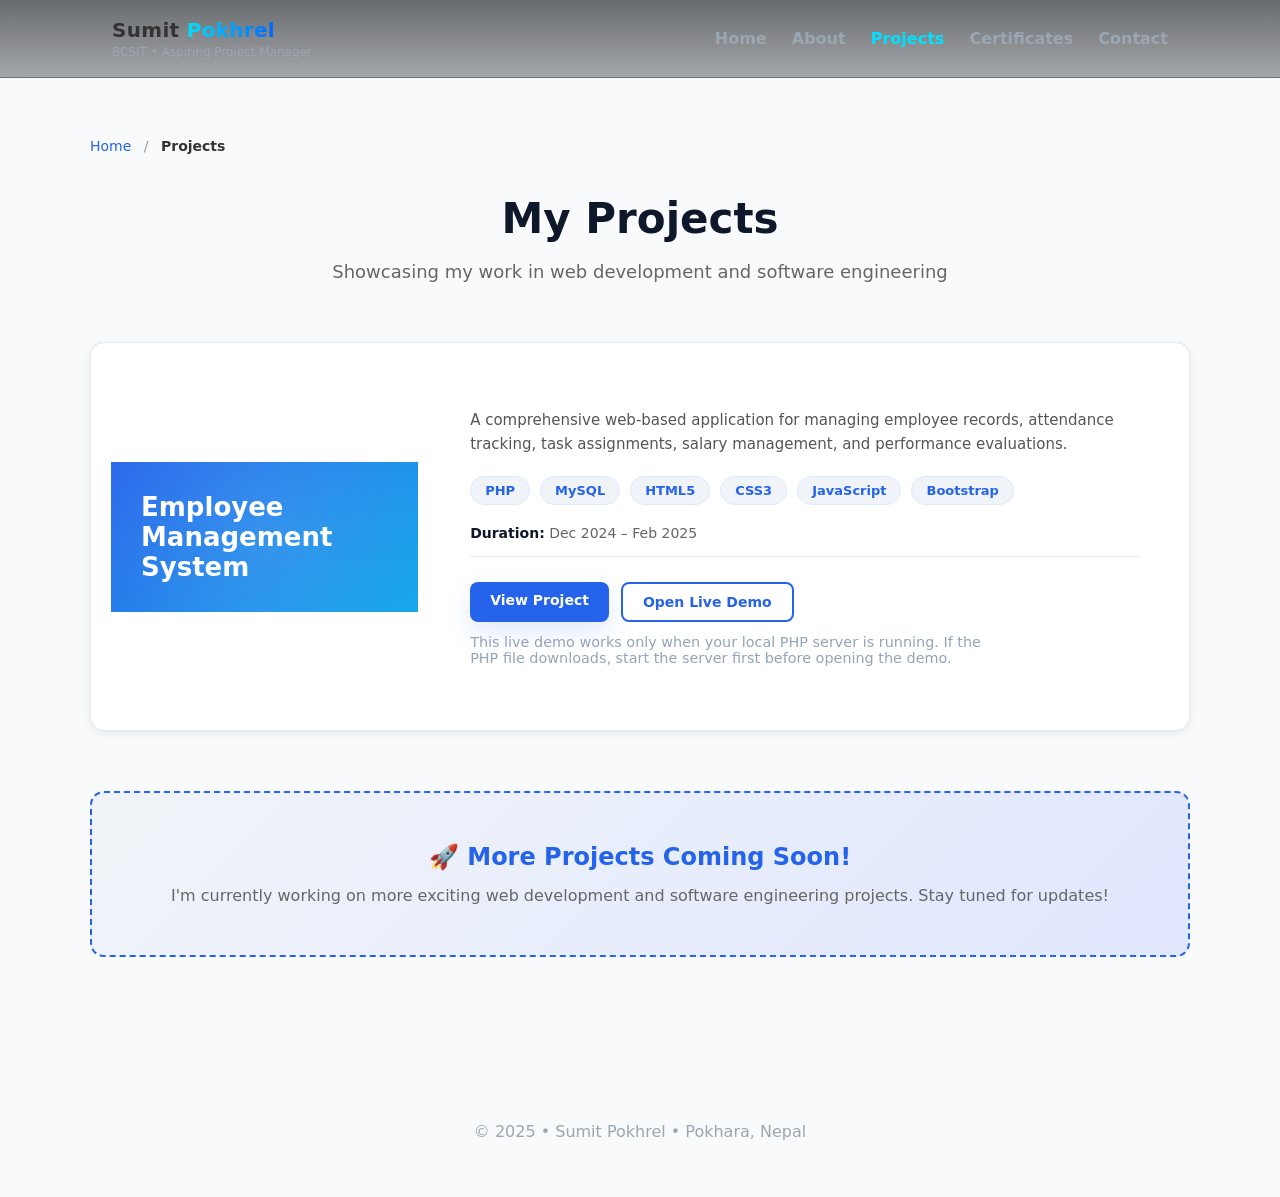
<file: projects/index.html>
<!doctype html>
<html lang="en">
<head>
  <meta charset="utf-8" />
  <meta name="viewport" content="width=device-width,initial-scale=1" />
  <title>Projects — Sumit Pokhrel</title>
  <link rel="stylesheet" href="../assets/css/style.css" />
  <style>
    html {
      scroll-behavior: smooth;
    }
    body { 
      background: #f9fafb; 
      color: #333; 
    }
    main { 
      padding: 60px 20px; 
    }
    .projects-title {
      text-align: center;
      margin-bottom: 60px;
      opacity:0;
      transform: translateY(22px);
      animation: fadeInUp .75s ease forwards;
    }
    .projects-title h1 {
      font-size: 42px;
      color: #0f172a;
      margin-bottom: 15px;
    }
    .projects-title p {
      font-size: 18px;
      color: #666;
    }
    .projects-container {
      max-width: 1100px;
      margin: 0 auto;
    }
    .projects-grid {
      display: grid;
      grid-template-columns: repeat(auto-fit, minmax(380px, 1fr));
      gap: 35px;
      margin-bottom: 60px;
    }
    .project-card {
      background: white;
      border-radius: 14px;
      overflow: hidden;
      box-shadow: 0 2px 8px rgba(0, 0, 0, 0.08);
      transition: all 0.3s ease;
      border: 1px solid #e5e7eb;
      opacity:0;
      transform: translateY(26px);
      animation: fadeInUp .7s ease forwards;
    }
    .project-card:hover {
      transform: translateY(-8px);
      box-shadow: 0 12px 24px rgba(0, 0, 0, 0.12);
      border-color: #2563eb;
    }
    .project-header {
      background: linear-gradient(135deg, #2563eb 0%, #0ea5e9 100%);
      color: white;
      padding: 30px;
      position: relative;
      overflow: hidden;
    }
    .project-header::before {
      content: '';
      position: absolute;
      top: -50%;
      right: -50%;
      width: 200%;
      height: 200%;
      background: radial-gradient(circle, rgba(255,255,255,0.12) 0%, transparent 70%);
      pointer-events: none;
      animation: pulseGlow 4s ease-in-out infinite;
    }
    .project-header h2 {
      margin: 0;
      font-size: 26px;
      font-weight: 600;
      relative: relative;
      z-index: 1;
    }
    .project-body {
      padding: 30px;
    }
    .project-desc {
      color: #555;
      font-size: 15px;
      line-height: 1.6;
      margin-bottom: 20px;
    }
    .tech-stack {
      display: flex;
      flex-wrap: wrap;
      gap: 10px;
      margin-bottom: 20px;
    }
    .tech-badge {
      background: #f0f4f8;
      color: #2563eb;
      padding: 6px 14px;
      border-radius: 20px;
      font-size: 13px;
      font-weight: 600;
      border: 1px solid #dbeafe;
      transition: transform 0.3s ease, box-shadow 0.3s ease;
    }
    .tech-badge:hover {
      transform: translateY(-2px);
      box-shadow: 0 12px 24px rgba(37, 99, 235, 0.14);
    }
    .project-meta {
      font-size: 14px;
      color: #666;
      margin-bottom: 25px;
      padding-bottom: 15px;
      border-bottom: 1px solid #e5e7eb;
    }
    .project-meta strong {
      color: #0f172a;
    }
    .project-actions {
      display: flex;
      gap: 12px;
      flex-wrap: wrap;
    }
    .btn {
      padding: 10px 20px;
      border-radius: 8px;
      text-decoration: none;
      font-weight: 600;
      font-size: 14px;
      transition: all 0.3s ease;
      display: inline-block;
      cursor: pointer;
      border: none;
    }
    .btn-primary {
      background: #2563eb;
      color: white;
      box-shadow: 0 10px 25px rgba(37, 99, 235, 0.14);
    }
    .btn-primary:hover {
      background: #1e40af;
      transform: translateY(-2px);
    }
    .btn-secondary {
      background: white;
      color: #2563eb;
      border: 2px solid #2563eb;
    }
    .btn-secondary:hover {
      background: #eff6ff;
      transform: translateY(-2px);
    }
    .coming-soon {
      background: linear-gradient(135deg, #f0f4f8 0%, #e0e7ff 100%);
      padding: 50px 40px;
      border-radius: 14px;
      text-align: center;
      border: 2px dashed #2563eb;
      opacity:0;
      transform: translateY(24px);
      animation: fadeInUp .7s ease .18s forwards;
    }
    .coming-soon h3 {
      color: #2563eb;
      font-size: 24px;
      margin: 0 0 15px 0;
    }
    .coming-soon p {
      color: #666;
      margin: 0;
      font-size: 16px;
    }
    .breadcrumb {
      margin-bottom: 40px;
      font-size: 14px;
      opacity:0;
      transform: translateY(20px);
      animation: fadeInUp .7s ease .12s forwards;
    }
    .breadcrumb a {
      color: #2563eb;
      text-decoration: none;
    }
    .breadcrumb a:hover {
      text-decoration: underline;
    }
    .breadcrumb span {
      color: #999;
      margin: 0 8px;
    }
    @keyframes fadeInUp {
      from {
        opacity: 0;
        transform: translateY(24px);
      }
      to {
        opacity: 1;
        transform: translateY(0);
      }
    }
    @keyframes pulseGlow {
      0%, 100% {
        transform: scale(1);
        opacity: 0.9;
      }
      50% {
        transform: scale(1.05);
        opacity: 1;
      }
    }
  </style>
</head>
<body>

  <header class="navbar">
    <div class="container nav-inner">
      <div class="brand">
        <div class="logo">Sumit <span>Pokhrel</span></div>
        <div class="tag">BCSIT • Aspiring Project Manager</div>
      </div>
      <nav class="nav">
        <a href="../index.html#home" class="nav-link">Home</a>
        <a href="../about.html" class="nav-link">About</a>
        <a href="index.html" class="nav-link active">Projects</a>
        <a href="../certificates.html" class="nav-link">Certificates</a>
        <a href="../contact.html" class="nav-link">Contact</a>
      </nav>
    </div>
  </header>

  <main>
    <div class="projects-container">
      <div class="breadcrumb">
        <a href="../index.html">Home</a>
        <span>/</span>
        <strong>Projects</strong>
      </div>

      <div class="projects-title">
        <h1>My Projects</h1>
        <p>Showcasing my work in web development and software engineering</p>
      </div>

      <div class="projects-grid">
        <!-- Employee Management System -->
        <div class="project-card">
          <div class="project-header">
            <h2>Employee Management System</h2>
          </div>
          <div class="project-body">
            <p class="project-desc">
              A comprehensive web-based application for managing employee records, 
              attendance tracking, task assignments, salary management, and performance evaluations.
            </p>
            <div class="tech-stack">
              <span class="tech-badge">PHP</span>
              <span class="tech-badge">MySQL</span>
              <span class="tech-badge">HTML5</span>
              <span class="tech-badge">CSS3</span>
              <span class="tech-badge">JavaScript</span>
              <span class="tech-badge">Bootstrap</span>
            </div>
            <div class="project-meta">
              <strong>Duration:</strong> Dec 2024 – Feb 2025
            </div>
            <div class="project-actions">
              <a href="employee-management-system.html" class="btn btn-primary">View Project</a>
              <a href="employee-management-system-app/index.php" target="_blank" rel="noopener noreferrer" class="btn btn-secondary">Open Live Demo</a>
            </div>
            <p style="margin-top:12px; color:#94a3b8; font-size:0.9rem; max-width:520px;">This live demo works only when your local PHP server is running. If the PHP file downloads, start the server first before opening the demo.</p>
          </div>
        </div>
      </div>

      <div class="coming-soon">
        <h3>🚀 More Projects Coming Soon!</h3>
        <p>I'm currently working on more exciting web development and software engineering projects. Stay tuned for updates!</p>
      </div>
    </div>
  </main>

  <footer class="footer">
    <div class="container">© 2025 • Sumit Pokhrel • Pokhara, Nepal</div>
  </footer>

</body>
</html>
</file>
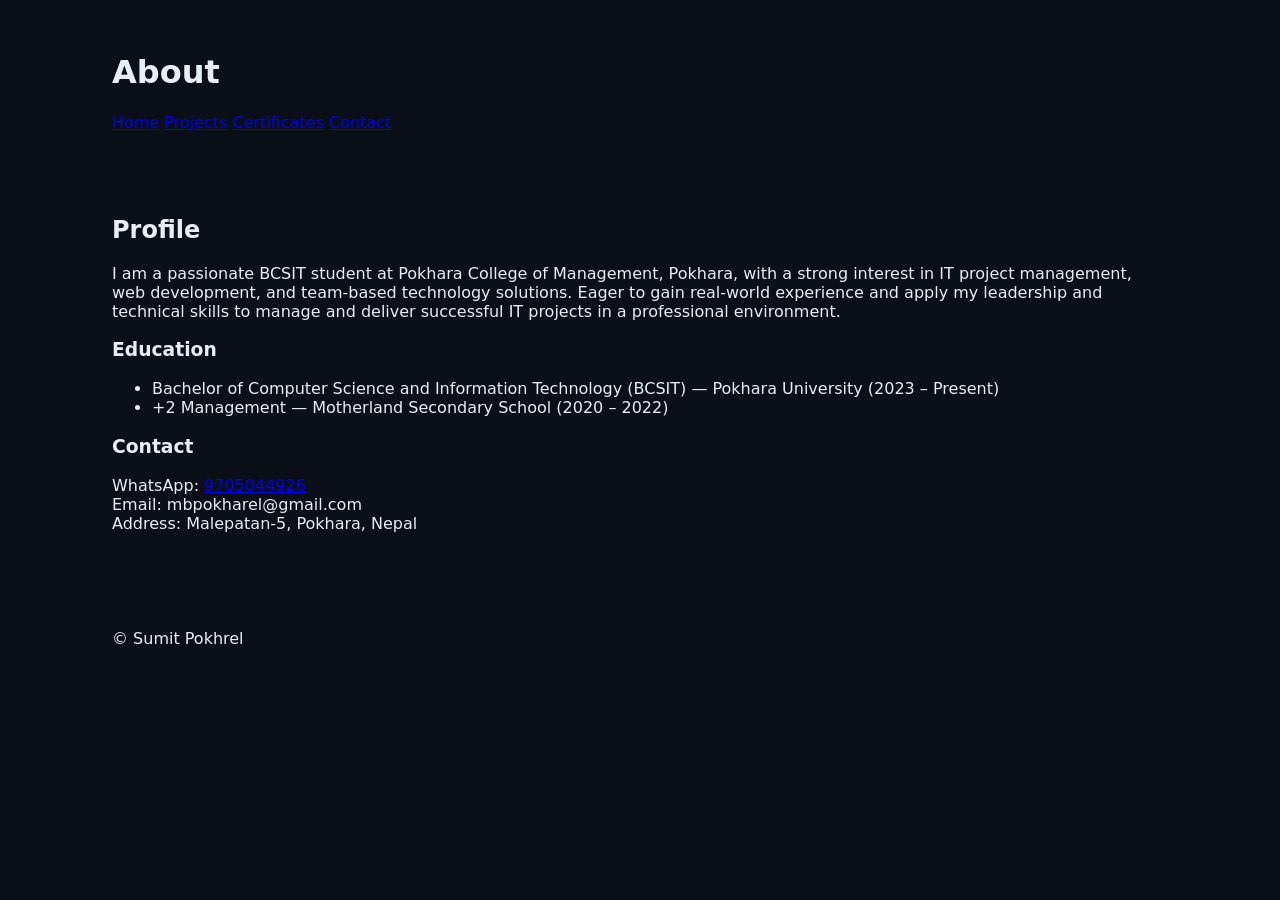
<file: about.html>
<!doctype html>
<html lang="en">
<head>
  <meta charset="utf-8" />
  <meta name="viewport" content="width=device-width,initial-scale=1" />
  <title>About — Sumit Pokhrel</title>
  <link rel="stylesheet" href="../assets/css/style.css" />
  <!-- Vercel Web Analytics -->
  <script defer src="https://cdn.vercel-insights.com/v1/script.js"></script>
</head>
<body>
  <header class="site-header">
    <div class="container">
      <h1>About</h1>
      <nav>
        <a href="../index.html">Home</a>
        <a href="../projects/employee-management-system.html">Projects</a>
        <a href="../certificates.html">Certificates</a>
        <a href="../contact.html">Contact</a>
      </nav>
    </div>
  </header>

  <main class="container">
    <section>
      <h2>Profile</h2>
      <p>I am a passionate BCSIT student at Pokhara College of Management, Pokhara, with a strong interest in IT project management, web development, and team-based technology solutions. Eager to gain real-world experience and apply my leadership and technical skills to manage and deliver successful IT projects in a professional environment.</p>

      <h3>Education</h3>
      <ul>
        <li>Bachelor of Computer Science and Information Technology (BCSIT) — Pokhara University (2023 – Present)</li>
        <li>+2 Management — Motherland Secondary School (2020 – 2022)</li>
      </ul>

      <h3>Contact</h3>
      <p>WhatsApp: <a href="https://wa.me/9779705044926?text=Hello%20Sumit%2C%20I%20want%20to%20contact%20you%20about%20your%20portfolio" target="_blank">9705044926</a><br>Email: mbpokharel@gmail.com<br>Address: Malepatan-5, Pokhara, Nepal</p>
    </section>
  </main>

  <footer class="site-footer">
    <div class="container">
      <p>&copy; Sumit Pokhrel</p>
    </div>
  </footer>
</body>
</html>
</file>
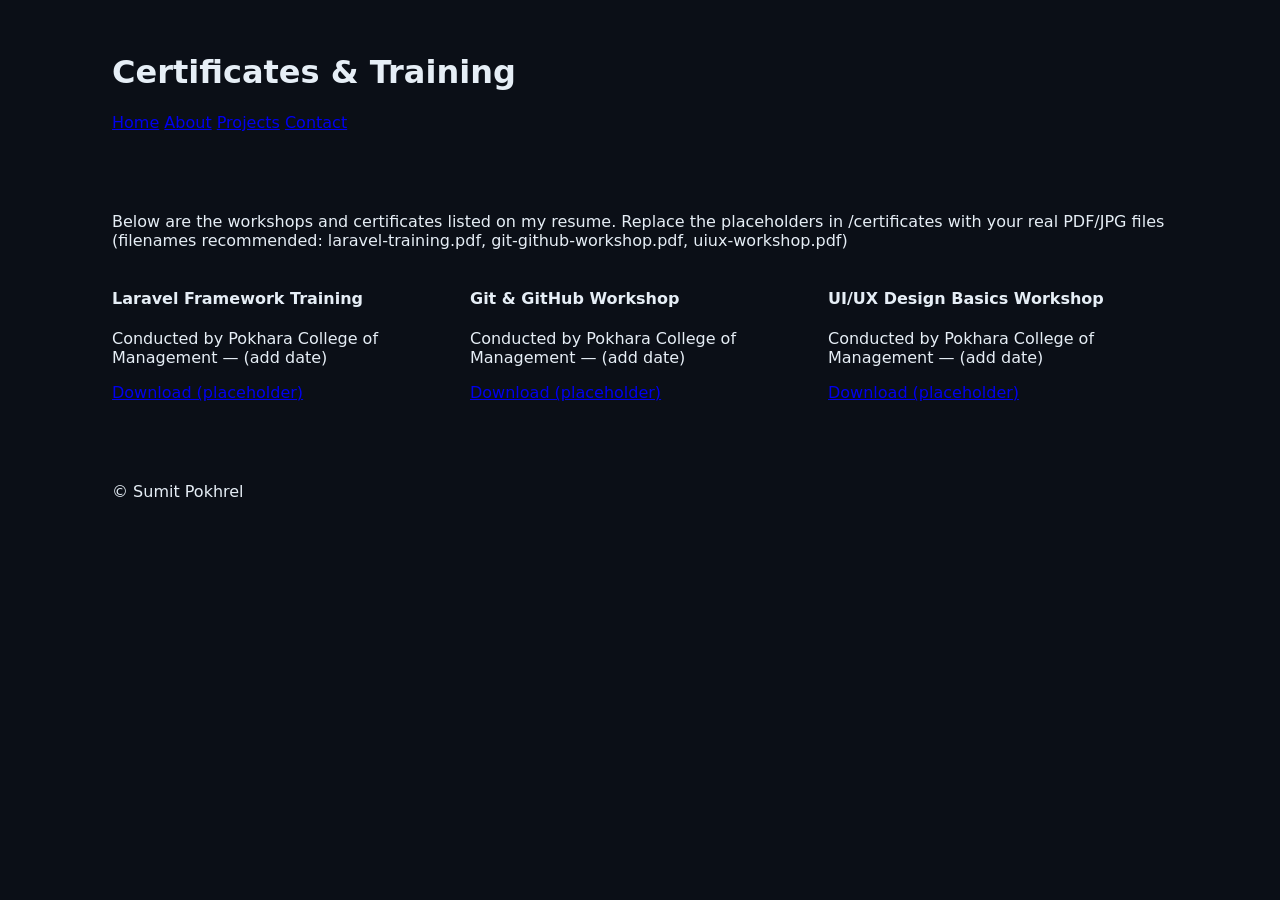
<file: certificates.html>
<!doctype html>
<html lang="en">
<head>
  <meta charset="utf-8" />
  <meta name="viewport" content="width=device-width,initial-scale=1" />
  <title>Certificates — Sumit Pokhrel</title>
  <link rel="stylesheet" href="assets/css/style.css" />
  <!-- Vercel Web Analytics -->
  <script defer src="https://cdn.vercel-insights.com/v1/script.js"></script>
</head>
<body>
  <header class="site-header">
    <div class="container">
      <h1>Certificates & Training</h1>
      <nav>
        <a href="index.html">Home</a>
        <a href="about.html">About</a>
        <a href="projects/employee-management-system.html">Projects</a>
        <a href="contact.html">Contact</a>
      </nav>
    </div>
  </header>

  <main class="container">
    <section>
      <p>Below are the workshops and certificates listed on my resume. Replace the placeholders in /certificates with your real PDF/JPG files (filenames recommended: laravel-training.pdf, git-github-workshop.pdf, uiux-workshop.pdf)</p>
      <div class="cert-grid">
        <div class="cert">
          <h4>Laravel Framework Training</h4>
          <p>Conducted by Pokhara College of Management — (add date)</p>
          <a href="certificates/laravel-training.pdf" download>Download (placeholder)</a>
        </div>
        <div class="cert">
          <h4>Git & GitHub Workshop</h4>
          <p>Conducted by Pokhara College of Management — (add date)</p>
          <a href="certificates/git-github-workshop.pdf" download>Download (placeholder)</a>
        </div>
        <div class="cert">
          <h4>UI/UX Design Basics Workshop</h4>
          <p>Conducted by Pokhara College of Management — (add date)</p>
          <a href="certificates/uiux-workshop.pdf" download>Download (placeholder)</a>
        </div>
      </div>
    </section>
  </main>

  <footer class="site-footer">
    <div class="container">
      <p>&copy; Sumit Pokhrel</p>
    </div>
  </footer>
</body>
</html>
</file>
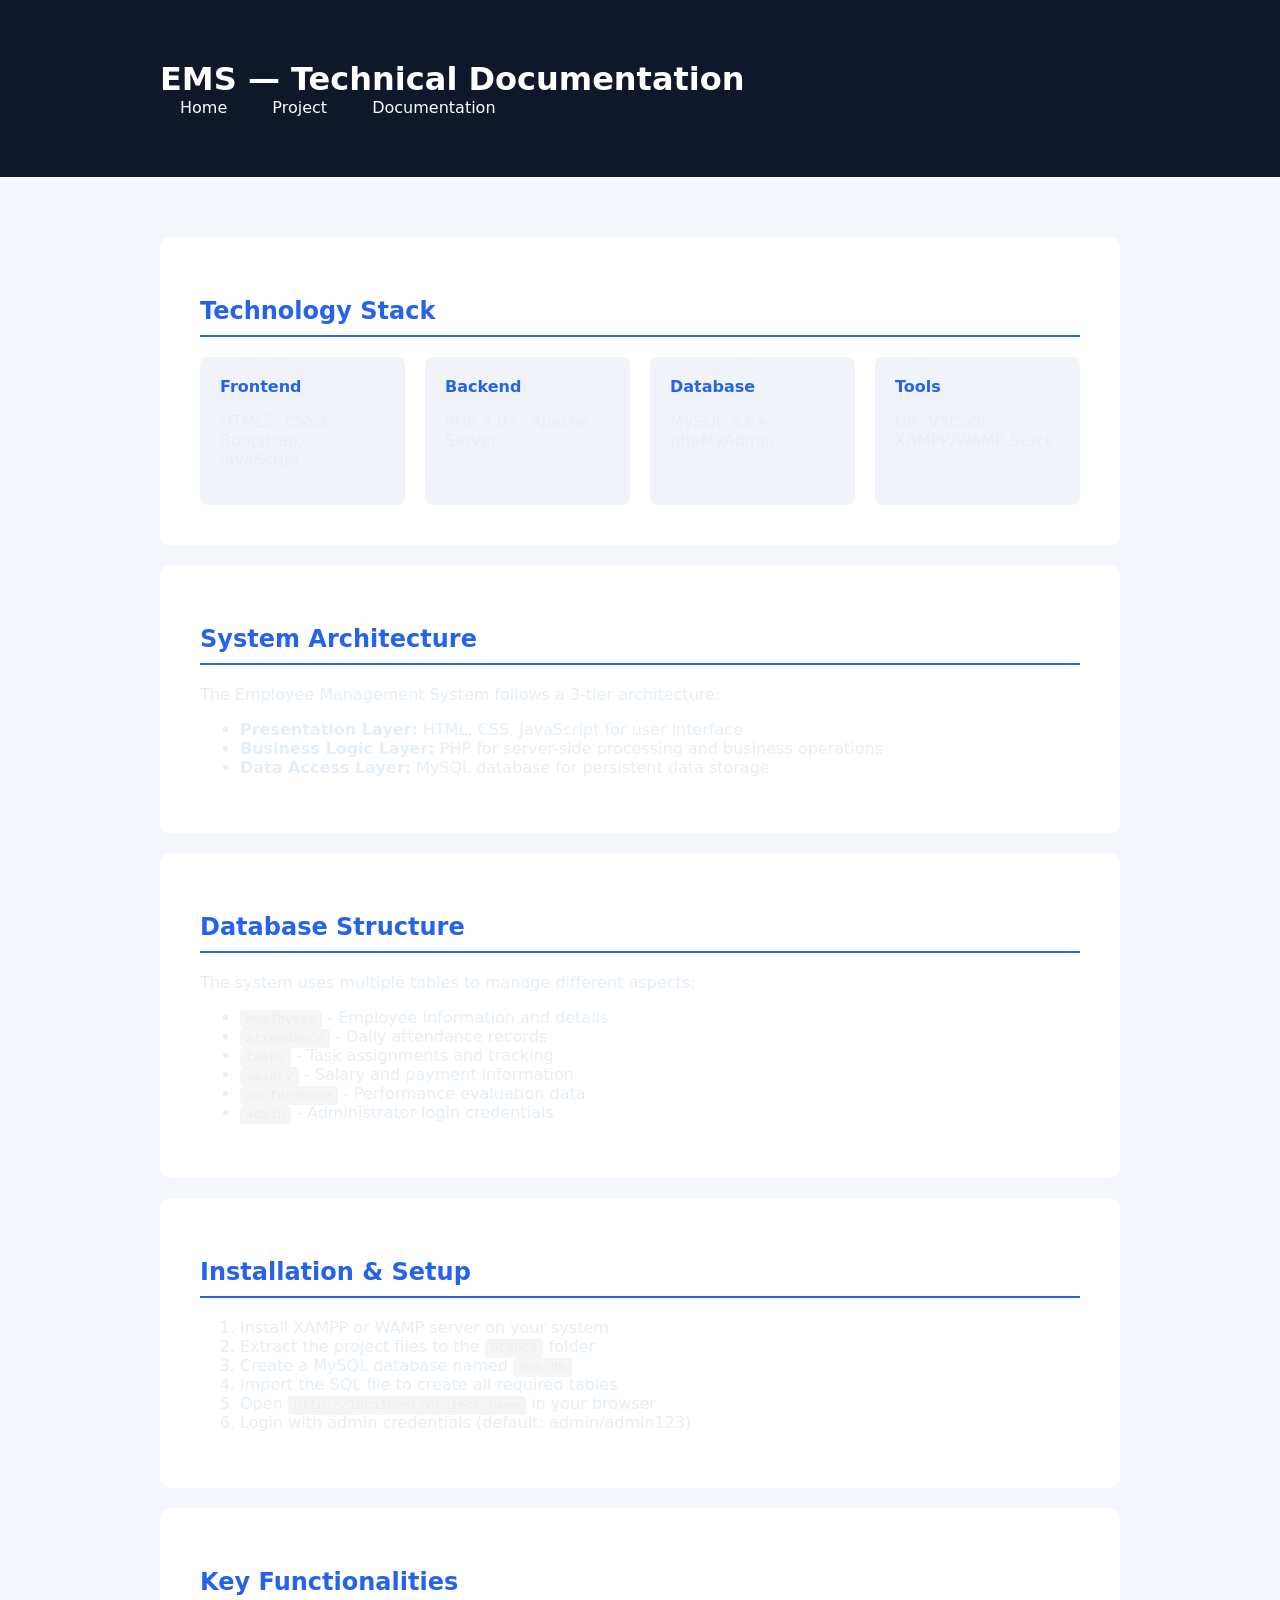
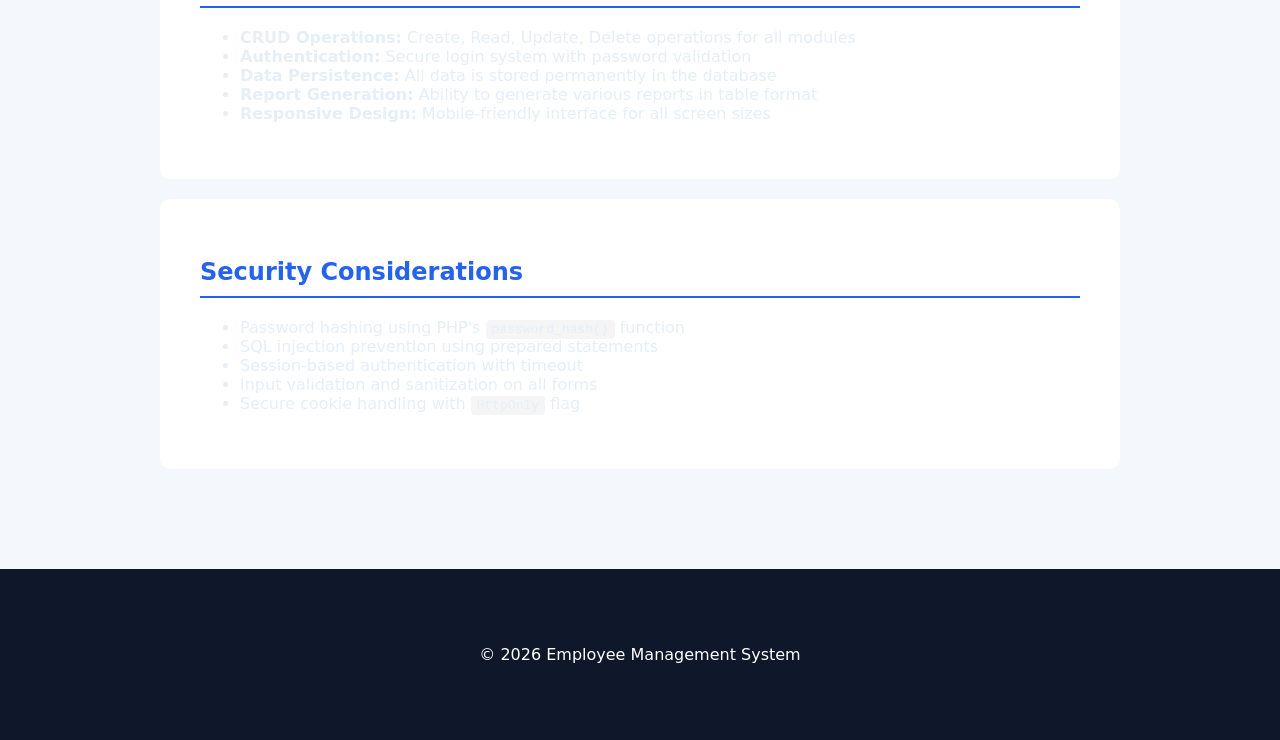
<file: projects/ems-documentation.html>
<!doctype html>
<html lang="en">
<head>
  <meta charset="utf-8" />
  <meta name="viewport" content="width=device-width,initial-scale=1" />
  <title>EMS — Technical Documentation</title>
  <link rel="stylesheet" href="../assets/css/style.css" />
  <style>
    body { background: #f4f7fb; }
    .container { max-width: 1000px; margin: auto; padding: 40px 20px; }
    header { background: #0f172a; color: white; padding: 20px 0; }
    header h1 { margin: 0; }
    nav a { color: white; text-decoration: none; margin: 0 20px; }
    .doc-section { background: white; padding: 40px; margin: 20px 0; border-radius: 10px; }
    .doc-section h2 { color: #2563eb; margin-bottom: 20px; border-bottom: 2px solid #2563eb; padding-bottom: 10px; }
    .tech-stack { display: grid; grid-template-columns: repeat(auto-fit, minmax(200px, 1fr)); gap: 20px; }
    .tech-item { background: #f0f4f8; padding: 20px; border-radius: 8px; }
    .tech-item strong { color: #2563eb; }
    code { background: #f5f5f5; padding: 2px 6px; border-radius: 4px; font-family: monospace; }
    footer { background: #0f172a; color: white; text-align: center; padding: 20px 0; margin-top: 40px; }
  </style>
</head>
<body>

  <header>
    <div class="container">
      <h1>EMS — Technical Documentation</h1>
      <nav>
        <a href="../index.html">Home</a>
        <a href="employee-management-system.html">Project</a>
        <a href="ems-documentation.html">Documentation</a>
      </nav>
    </div>
  </header>

  <main class="container">

    <section class="doc-section">
      <h2>Technology Stack</h2>
      <div class="tech-stack">
        <div class="tech-item">
          <strong>Frontend</strong>
          <p>HTML5, CSS3, Bootstrap, JavaScript</p>
        </div>
        <div class="tech-item">
          <strong>Backend</strong>
          <p>PHP 7.0+, Apache Server</p>
        </div>
        <div class="tech-item">
          <strong>Database</strong>
          <p>MySQL 5.6+, phpMyAdmin</p>
        </div>
        <div class="tech-item">
          <strong>Tools</strong>
          <p>Git, VSCode, XAMPP/WAMP Stack</p>
        </div>
      </div>
    </section>

    <section class="doc-section">
      <h2>System Architecture</h2>
      <p>The Employee Management System follows a 3-tier architecture:</p>
      <ul>
        <li><strong>Presentation Layer:</strong> HTML, CSS, JavaScript for user interface</li>
        <li><strong>Business Logic Layer:</strong> PHP for server-side processing and business operations</li>
        <li><strong>Data Access Layer:</strong> MySQL database for persistent data storage</li>
      </ul>
    </section>

    <section class="doc-section">
      <h2>Database Structure</h2>
      <p>The system uses multiple tables to manage different aspects:</p>
      <ul>
        <li><code>employees</code> - Employee information and details</li>
        <li><code>attendance</code> - Daily attendance records</li>
        <li><code>tasks</code> - Task assignments and tracking</li>
        <li><code>salary</code> - Salary and payment information</li>
        <li><code>performance</code> - Performance evaluation data</li>
        <li><code>admin</code> - Administrator login credentials</li>
      </ul>
    </section>

    <section class="doc-section">
      <h2>Installation & Setup</h2>
      <ol>
        <li>Install XAMPP or WAMP server on your system</li>
        <li>Extract the project files to the <code>htdocs</code> folder</li>
        <li>Create a MySQL database named <code>ems_db</code></li>
        <li>Import the SQL file to create all required tables</li>
        <li>Open <code>http://localhost/project-name</code> in your browser</li>
        <li>Login with admin credentials (default: admin/admin123)</li>
      </ol>
    </section>

    <section class="doc-section">
      <h2>Key Functionalities</h2>
      <ul>
        <li><strong>CRUD Operations:</strong> Create, Read, Update, Delete operations for all modules</li>
        <li><strong>Authentication:</strong> Secure login system with password validation</li>
        <li><strong>Data Persistence:</strong> All data is stored permanently in the database</li>
        <li><strong>Report Generation:</strong> Ability to generate various reports in table format</li>
        <li><strong>Responsive Design:</strong> Mobile-friendly interface for all screen sizes</li>
      </ul>
    </section>

    <section class="doc-section">
      <h2>Security Considerations</h2>
      <ul>
        <li>Password hashing using PHP's <code>password_hash()</code> function</li>
        <li>SQL injection prevention using prepared statements</li>
        <li>Session-based authentication with timeout</li>
        <li>Input validation and sanitization on all forms</li>
        <li>Secure cookie handling with <code>HttpOnly</code> flag</li>
      </ul>
    </section>

  </main>

  <footer>
    <div class="container">
      <p>&copy; 2026 Employee Management System</p>
    </div>
  </footer>

</body>
</html>
</file>
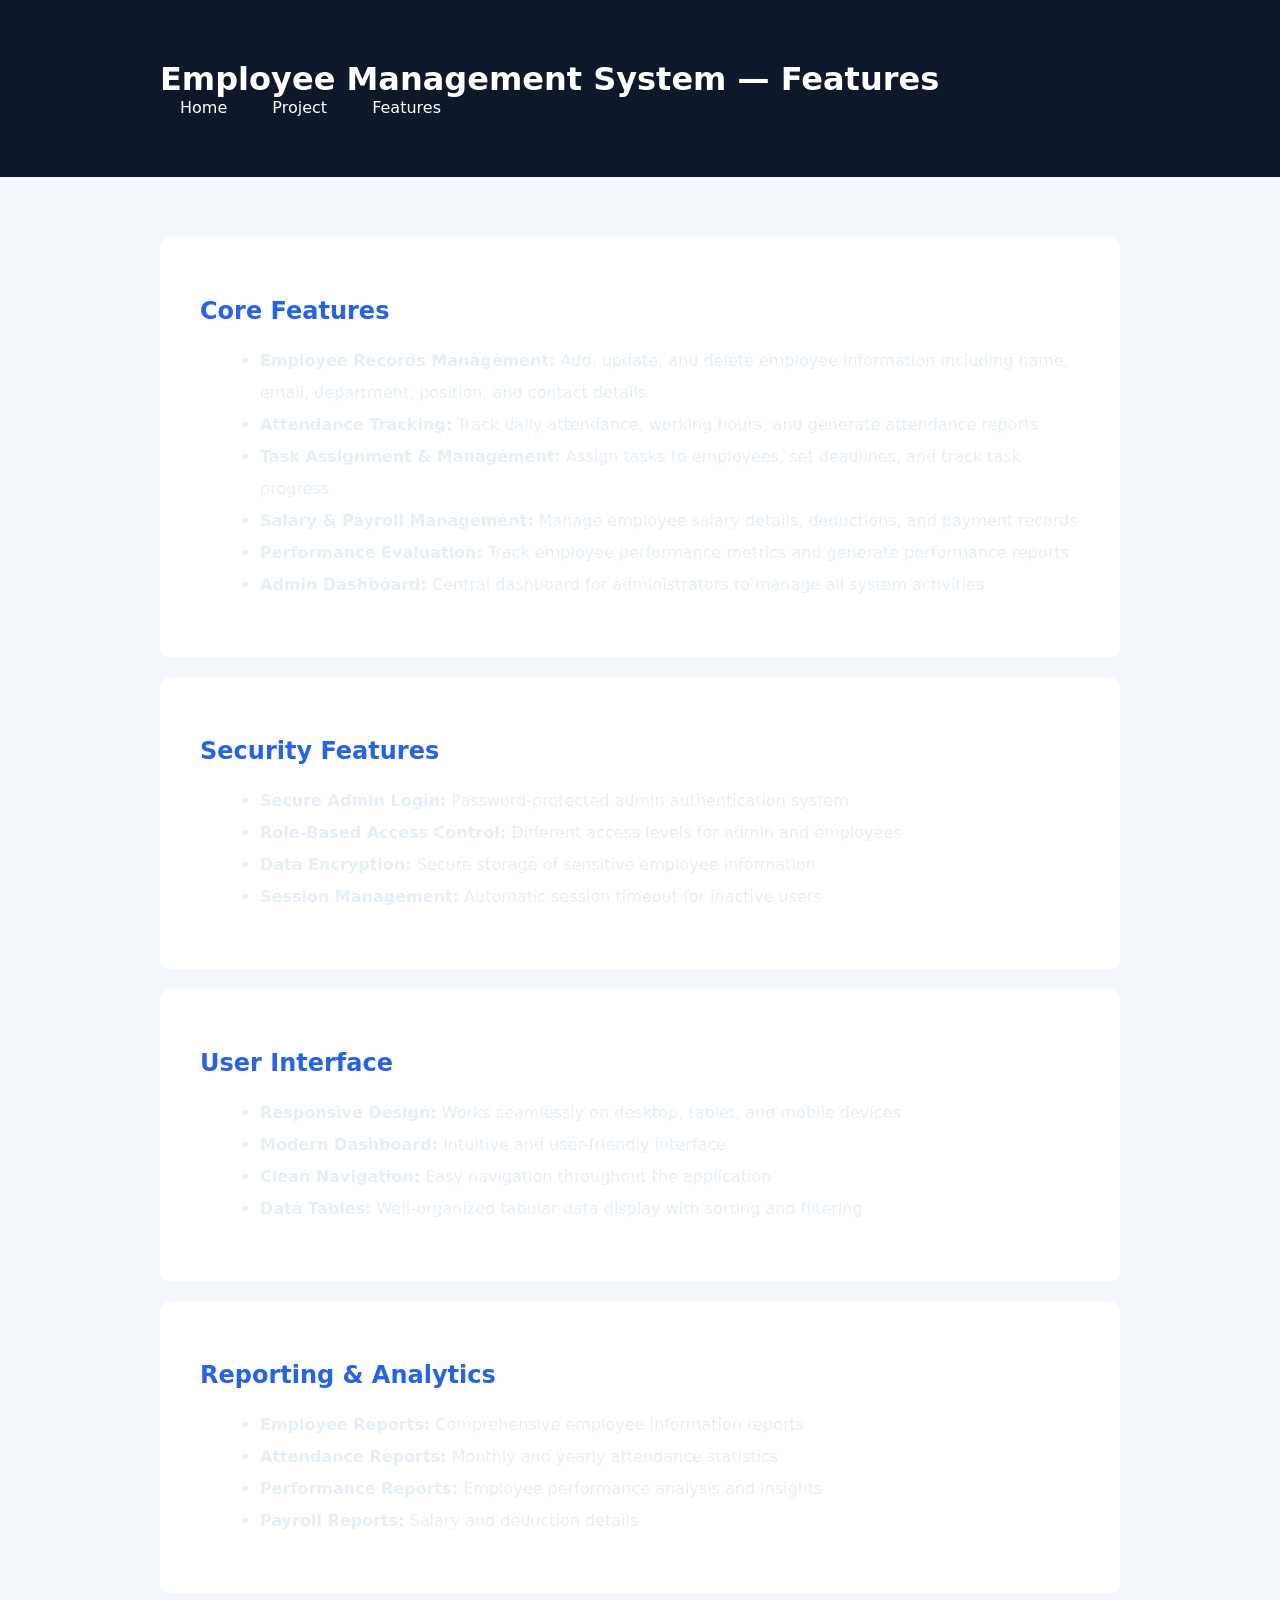
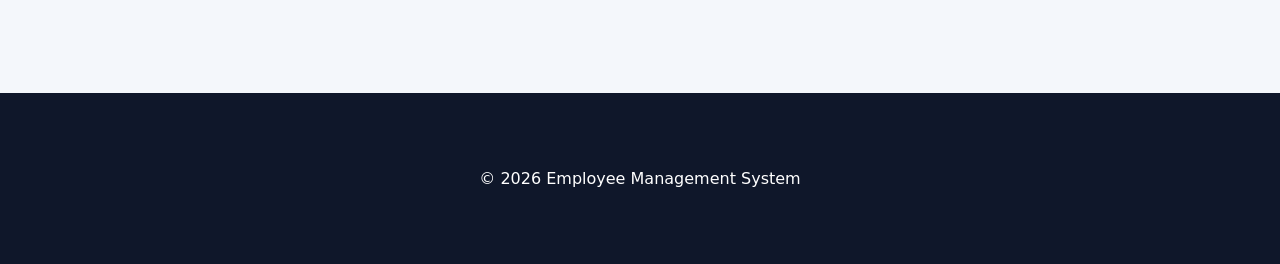
<file: projects/ems-features.html>
<!doctype html>
<html lang="en">
<head>
  <meta charset="utf-8" />
  <meta name="viewport" content="width=device-width,initial-scale=1" />
  <title>EMS — Features</title>
  <link rel="stylesheet" href="../assets/css/style.css" />
  <style>
    body { background: #f4f7fb; }
    .container { max-width: 1000px; margin: auto; padding: 40px 20px; }
    header { background: #0f172a; color: white; padding: 20px 0; }
    header h1 { margin: 0; }
    nav a { color: white; text-decoration: none; margin: 0 20px; }
    .feature-section { background: white; padding: 40px; margin: 20px 0; border-radius: 10px; }
    .feature-section h2 { color: #2563eb; margin-bottom: 20px; }
    .feature-section ul { margin-left: 20px; line-height: 2; }
    footer { background: #0f172a; color: white; text-align: center; padding: 20px 0; margin-top: 40px; }
  </style>
</head>
<body>

  <header>
    <div class="container">
      <h1>Employee Management System — Features</h1>
      <nav>
        <a href="../index.html">Home</a>
        <a href="employee-management-system.html">Project</a>
        <a href="ems-features.html">Features</a>
      </nav>
    </div>
  </header>

  <main class="container">

    <section class="feature-section">
      <h2>Core Features</h2>
      <ul>
        <li><strong>Employee Records Management:</strong> Add, update, and delete employee information including name, email, department, position, and contact details</li>
        <li><strong>Attendance Tracking:</strong> Track daily attendance, working hours, and generate attendance reports</li>
        <li><strong>Task Assignment & Management:</strong> Assign tasks to employees, set deadlines, and track task progress</li>
        <li><strong>Salary & Payroll Management:</strong> Manage employee salary details, deductions, and payment records</li>
        <li><strong>Performance Evaluation:</strong> Track employee performance metrics and generate performance reports</li>
        <li><strong>Admin Dashboard:</strong> Central dashboard for administrators to manage all system activities</li>
      </ul>
    </section>

    <section class="feature-section">
      <h2>Security Features</h2>
      <ul>
        <li><strong>Secure Admin Login:</strong> Password-protected admin authentication system</li>
        <li><strong>Role-Based Access Control:</strong> Different access levels for admin and employees</li>
        <li><strong>Data Encryption:</strong> Secure storage of sensitive employee information</li>
        <li><strong>Session Management:</strong> Automatic session timeout for inactive users</li>
      </ul>
    </section>

    <section class="feature-section">
      <h2>User Interface</h2>
      <ul>
        <li><strong>Responsive Design:</strong> Works seamlessly on desktop, tablet, and mobile devices</li>
        <li><strong>Modern Dashboard:</strong> Intuitive and user-friendly interface</li>
        <li><strong>Clean Navigation:</strong> Easy navigation throughout the application</li>
        <li><strong>Data Tables:</strong> Well-organized tabular data display with sorting and filtering</li>
      </ul>
    </section>

    <section class="feature-section">
      <h2>Reporting & Analytics</h2>
      <ul>
        <li><strong>Employee Reports:</strong> Comprehensive employee information reports</li>
        <li><strong>Attendance Reports:</strong> Monthly and yearly attendance statistics</li>
        <li><strong>Performance Reports:</strong> Employee performance analysis and insights</li>
        <li><strong>Payroll Reports:</strong> Salary and deduction details</li>
      </ul>
    </section>

  </main>

  <footer>
    <div class="container">
      <p>&copy; 2026 Employee Management System</p>
    </div>
  </footer>

</body>
</html>
</file>
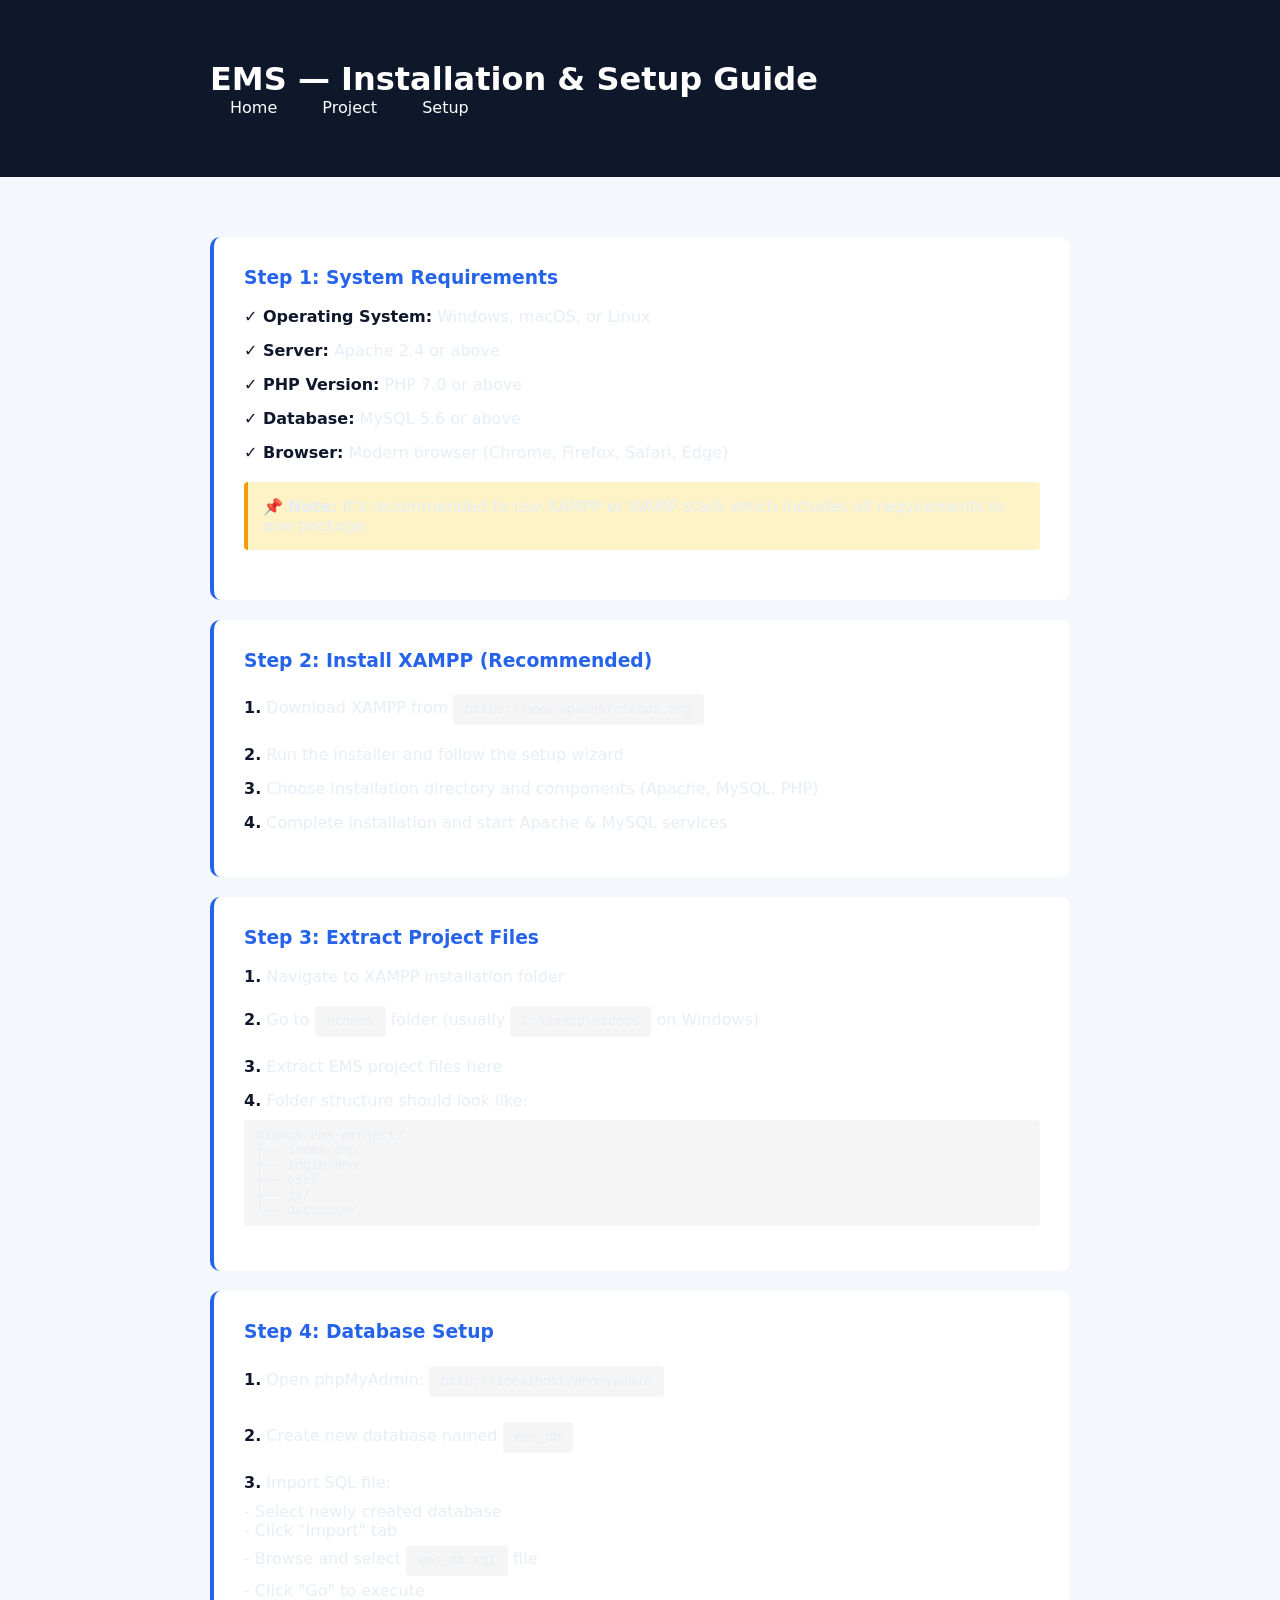
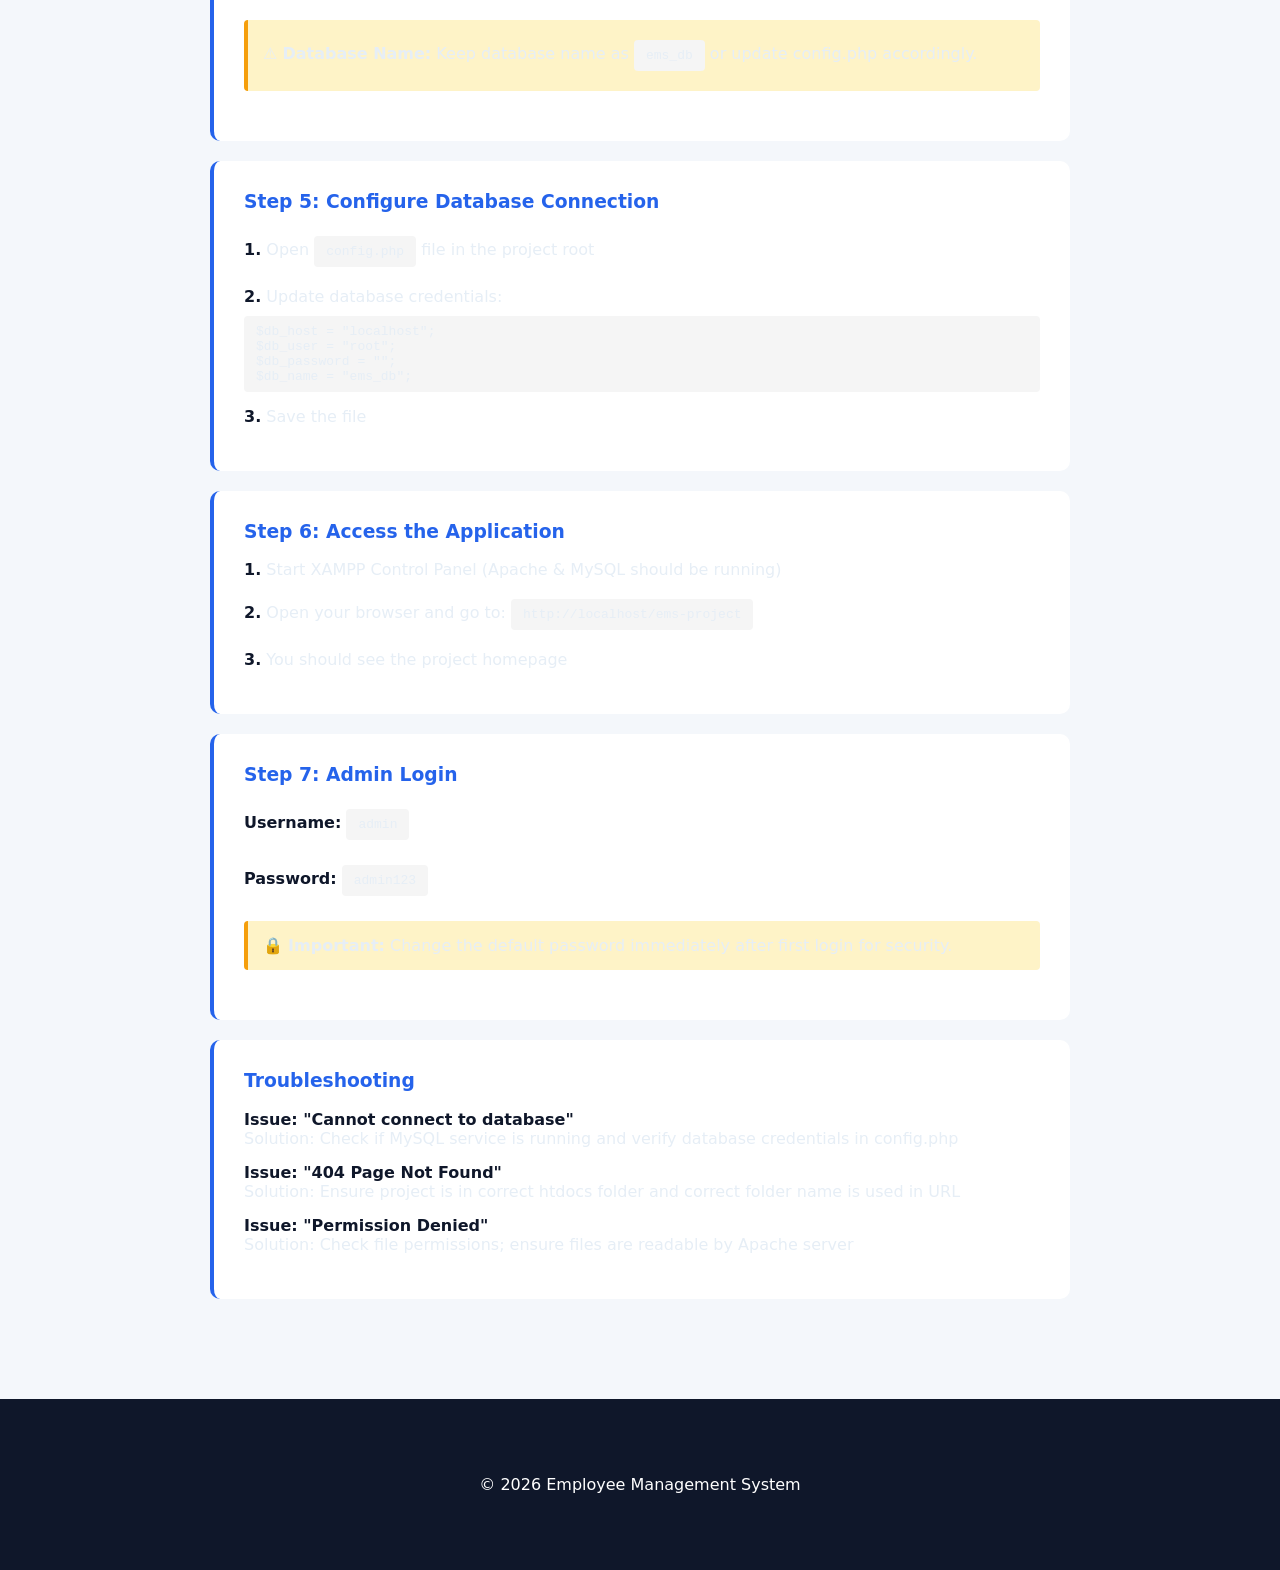
<file: projects/ems-setup.html>
<!doctype html>
<html lang="en">
<head>
  <meta charset="utf-8" />
  <meta name="viewport" content="width=device-width,initial-scale=1" />
  <title>EMS — Setup Guide</title>
  <link rel="stylesheet" href="../assets/css/style.css" />
  <style>
    body { background: #f4f7fb; }
    .container { max-width: 900px; margin: auto; padding: 40px 20px; }
    header { background: #0f172a; color: white; padding: 20px 0; }
    header h1 { margin: 0; }
    nav a { color: white; text-decoration: none; margin: 0 20px; }
    .setup-card { background: white; padding: 30px; margin: 20px 0; border-radius: 10px; border-left: 4px solid #2563eb; }
    .setup-card h3 { color: #2563eb; margin-top: 0; }
    .step { margin: 15px 0; }
    .step strong { color: #0f172a; }
    code { background: #f5f5f5; padding: 8px 12px; border-radius: 4px; font-family: monospace; display: inline-block; margin: 5px 0; }
    .warning { background: #fef3c7; border-left: 4px solid #f59e0b; padding: 15px; margin: 20px 0; border-radius: 4px; }
    footer { background: #0f172a; color: white; text-align: center; padding: 20px 0; margin-top: 40px; }
  </style>
</head>
<body>

  <header>
    <div class="container">
      <h1>EMS — Installation & Setup Guide</h1>
      <nav>
        <a href="../index.html">Home</a>
        <a href="employee-management-system.html">Project</a>
        <a href="ems-setup.html">Setup</a>
      </nav>
    </div>
  </header>

  <main class="container">

    <section class="setup-card">
      <h3>Step 1: System Requirements</h3>
      <div class="step">
        <strong>✓ Operating System:</strong> Windows, macOS, or Linux
      </div>
      <div class="step">
        <strong>✓ Server:</strong> Apache 2.4 or above
      </div>
      <div class="step">
        <strong>✓ PHP Version:</strong> PHP 7.0 or above
      </div>
      <div class="step">
        <strong>✓ Database:</strong> MySQL 5.6 or above
      </div>
      <div class="step">
        <strong>✓ Browser:</strong> Modern browser (Chrome, Firefox, Safari, Edge)
      </div>
      <div class="warning">
        📌 <strong>Note:</strong> It's recommended to use XAMPP or WAMP stack which includes all requirements in one package.
      </div>
    </section>

    <section class="setup-card">
      <h3>Step 2: Install XAMPP (Recommended)</h3>
      <div class="step">
        <strong>1.</strong> Download XAMPP from <code>https://www.apachefriends.org</code>
      </div>
      <div class="step">
        <strong>2.</strong> Run the installer and follow the setup wizard
      </div>
      <div class="step">
        <strong>3.</strong> Choose installation directory and components (Apache, MySQL, PHP)
      </div>
      <div class="step">
        <strong>4.</strong> Complete installation and start Apache & MySQL services
      </div>
    </section>

    <section class="setup-card">
      <h3>Step 3: Extract Project Files</h3>
      <div class="step">
        <strong>1.</strong> Navigate to XAMPP installation folder
      </div>
      <div class="step">
        <strong>2.</strong> Go to <code>htdocs</code> folder (usually <code>C:\xampp\htdocs</code> on Windows)
      </div>
      <div class="step">
        <strong>3.</strong> Extract EMS project files here
      </div>
      <div class="step">
        <strong>4.</strong> Folder structure should look like:
        <code style="display: block; margin: 10px 0;">
          htdocs/ems-project/<br/>
          ├── index.php<br/>
          ├── login.php<br/>
          ├── css/<br/>
          ├── js/<br/>
          └── database/
        </code>
      </div>
    </section>

    <section class="setup-card">
      <h3>Step 4: Database Setup</h3>
      <div class="step">
        <strong>1.</strong> Open phpMyAdmin: <code>http://localhost/phpmyadmin</code>
      </div>
      <div class="step">
        <strong>2.</strong> Create new database named <code>ems_db</code>
      </div>
      <div class="step">
        <strong>3.</strong> Import SQL file:
        <div style="margin: 10px 0;">
          - Select newly created database<br/>
          - Click "Import" tab<br/>
          - Browse and select <code>ems_db.sql</code> file<br/>
          - Click "Go" to execute
        </div>
      </div>
      <div class="warning">
        ⚠️ <strong>Database Name:</strong> Keep database name as <code>ems_db</code> or update config.php accordingly.
      </div>
    </section>

    <section class="setup-card">
      <h3>Step 5: Configure Database Connection</h3>
      <div class="step">
        <strong>1.</strong> Open <code>config.php</code> file in the project root
      </div>
      <div class="step">
        <strong>2.</strong> Update database credentials:
        <code style="display: block; margin: 10px 0;">
          $db_host = "localhost";<br/>
          $db_user = "root";<br/>
          $db_password = "";<br/>
          $db_name = "ems_db";
        </code>
      </div>
      <div class="step">
        <strong>3.</strong> Save the file
      </div>
    </section>

    <section class="setup-card">
      <h3>Step 6: Access the Application</h3>
      <div class="step">
        <strong>1.</strong> Start XAMPP Control Panel (Apache & MySQL should be running)
      </div>
      <div class="step">
        <strong>2.</strong> Open your browser and go to:
        <code>http://localhost/ems-project</code>
      </div>
      <div class="step">
        <strong>3.</strong> You should see the project homepage
      </div>
    </section>

    <section class="setup-card">
      <h3>Step 7: Admin Login</h3>
      <div class="step">
        <strong>Username:</strong> <code>admin</code>
      </div>
      <div class="step">
        <strong>Password:</strong> <code>admin123</code>
      </div>
      <div class="warning">
        🔒 <strong>Important:</strong> Change the default password immediately after first login for security.
      </div>
    </section>

    <section class="setup-card">
      <h3>Troubleshooting</h3>
      <div class="step">
        <strong>Issue: "Cannot connect to database"</strong><br/>
        Solution: Check if MySQL service is running and verify database credentials in config.php
      </div>
      <div class="step">
        <strong>Issue: "404 Page Not Found"</strong><br/>
        Solution: Ensure project is in correct htdocs folder and correct folder name is used in URL
      </div>
      <div class="step">
        <strong>Issue: "Permission Denied"</strong><br/>
        Solution: Check file permissions; ensure files are readable by Apache server
      </div>
    </section>

  </main>

  <footer>
    <div class="container">
      <p>&copy; 2026 Employee Management System</p>
    </div>
  </footer>

</body>
</html>
</file>
<file: assets/css/style.css>
/* ============== Clean modern dark portfolio ============== */

/* variables */
:root{
  --bg: #0b0f17;
  --card: linear-gradient(180deg, #0f1724 0%, #0b1220 100%);
  --panel: #0f1724;
  --muted: #9aa6b2;
  --text: #e6eef6;
  --accent-a: #00e0ff;
  --accent-b: #0066ff;
  --glass: rgba(255,255,255,0.03);
  --radius: 18px;
  --container: 1120px;
  font-family: "Inter", system-ui, -apple-system, "Segoe UI", Roboto, "Helvetica Neue", Arial;
}

/* base */
*{box-sizing:border-box}
html {
  scroll-behavior: smooth;
}

body{
  margin:0;
  background:var(--bg);
  color:var(--text);
  -webkit-font-smoothing:antialiased;
  -moz-osx-font-smoothing:grayscale;
}
.container{max-width:var(--container);margin:0 auto;padding:32px}

/* NAV */
.navbar{
  position:sticky;top:0;z-index:50;
  background:linear-gradient(180deg, rgba(7,12,18,0.6), rgba(7,12,18,0.35));
  border-bottom:1px solid rgba(255,255,255,0.03);
  backdrop-filter: blur(8px);
}
.nav-inner{display:flex;align-items:center;justify-content:space-between;gap:20px;padding:18px 32px}
.brand{display:flex;flex-direction:column}
.logo{font-weight:800;font-size:20px;letter-spacing:0.3px}
.logo span{background:linear-gradient(90deg,var(--accent-a),var(--accent-b));-webkit-background-clip:text;color:transparent}
.tag{color:var(--muted);font-size:12px;margin-top:3px}
.nav a{margin-left:20px;text-decoration:none;color:var(--muted);font-weight:600}
.nav a.active, .nav a:hover{color:var(--accent-a)}

/* HERO */
.hero{display:flex;gap:40px;align-items:center;padding:56px;border-radius:20px;background:linear-gradient(180deg,#071124 0%, #0b1220 100%);box-shadow:0 20px 40px rgba(2,6,23,0.6)}
.hero-left{flex:1}
.hero-right{width:360px;display:flex;justify-content:center;align-items:center}
.hero-title{font-size:64px;line-height:0.95;margin:0 0 18px;font-weight:800;color:var(--text)}
.hero-title .line{color:var(--text)}
.gradient{background:linear-gradient(90deg,var(--accent-a),var(--accent-b));-webkit-background-clip:text;color:transparent}
.hero-desc{max-width:560px;color:var(--muted);font-size:18px;margin-bottom:22px}

/* CTAs */
.hero-ctas{display:flex;gap:16px;margin-bottom:18px}
.btn{display:inline-flex;align-items:center;justify-content:center;text-decoration:none;border-radius:14px;padding:12px 22px;font-weight:700;cursor:pointer}
.btn-primary{background:linear-gradient(90deg,var(--accent-a),var(--accent-b));color:#021025;box-shadow:0 10px 30px rgba(0,110,255,0.18);transition:transform .18s ease}
.btn-primary:hover{transform:translateY(-4px)}
.btn-ghost{background:transparent;color:var(--text);border:1px solid rgba(255,255,255,0.04);padding:12px 20px}

/* quick info */
.quick-info{list-style:none;padding:0;margin:18px 0 0;color:var(--muted);font-size:14px}
.quick-info li{margin-bottom:6px}
.quick-info a{color:var(--accent-a);text-decoration:none}

/* profile card */
.profile-card{background:linear-gradient(180deg, rgba(255,255,255,0.02), rgba(255,255,255,0.015));border-radius:16px;padding:18px;display:flex;flex-direction:column;align-items:center;gap:12px;box-shadow:0 12px 30px rgba(0,0,0,0.6);width:320px}
.profile-card img{width:160px;height:160px;border-radius:12px;object-fit:cover;border:4px solid rgba(255,255,255,0.02)}
.profile-info h3{margin:0;font-size:18px}
.profile-info p{margin:0;color:var(--muted);font-size:13px}
.small-btn{display:inline-block;margin-top:10px;padding:8px 14px;border-radius:12px;background:rgba(255,255,255,0.02);color:var(--text);text-decoration:none;border:1px solid rgba(255,255,255,0.03);font-weight:700}

/* ABOUT */
.about{display:grid;grid-template-columns:1fr 420px;gap:40px;margin-top:40px}
.about-left p{color:var(--muted);line-height:1.65}
.card{background:var(--panel);padding:22px;border-radius:14px;border:1px solid rgba(255,255,255,0.02)}
.card h3{margin-top:0;color:var(--text)}
.card ul{padding-left:18px;color:var(--muted)}

/* PROJECTS */
.projects{margin-top:46px}
.project-card{display:flex;gap:22px;align-items:center;padding:20px;border-radius:14px;background:linear-gradient(180deg, rgba(255,255,255,0.01), rgba(255,255,255,0.02));border:1px solid rgba(255,255,255,0.02)}
.project-left{flex:1}
.project-right img{width:220px;height:140px;object-fit:cover;border-radius:10px}

/* CERTIFICATES grid */
.cert-grid{display:flex;gap:18px;margin-top:18px}
.cert-card{background:var(--panel);padding:14px;border-radius:12px;border:1px solid rgba(255,255,255,0.02);width:240px}
.cert-card h4{margin:0;color:var(--text)}
.cert-card p{color:var(--muted);font-size:13px}

/* CONTACT */
.contact{margin-top:56px}
.contact-wrap{display:flex;justify-content:center}
.contact-card{max-width:720px}
.contact-card form{display:block}
.contact-card .form-row{margin-bottom:16px}
.contact-card label{display:block;color:var(--muted);margin-bottom:6px;font-size:14px}
.contact-card input, .contact-card textarea{
  width:100%;padding:14px;border-radius:12px;border:1px solid rgba(255,255,255,0.03);background:linear-gradient(180deg,#071124,#071124);color:var(--text);font-size:15px;resize:vertical
}
.contact-card input:focus, .contact-card textarea:focus{outline:none;box-shadow:0 8px 28px rgba(0,224,255,0.12);border-color:var(--accent-a)}
.btn.big{padding:14px 18px;font-size:18px;border-radius:14px;width:100%;margin-top:6px}

/* FOOTER */
.footer{margin-top:48px;padding:24px 0;color:var(--muted);text-align:center;border-top:1px solid rgba(255,255,255,0.02);opacity:0;transform:translateY(20px);animation:fadeInUp .75s ease 0.18s forwards}

header, .site-header, main, .hero, .about, .projects, .certificates, .contact, .contact-card, .contact-form, .profile-card, .project-card, .cert-card, .section-title {
  opacity:0;
  transform:translateY(24px);
  animation:fadeInUp .75s ease forwards;
}

header, .site-header {
  animation-delay:0.05s;
}
main { animation-delay:0.08s; }
.hero { animation-delay:0.1s; }
.about { animation-delay:0.14s; }
.projects, .certificates, .contact { animation-delay:0.18s; }
.project-card, .cert-card, .contact-card, .profile-card { animation-delay:0.22s; }
.section-title { animation-delay:0.12s; }

.btn-primary{display:inline-flex;align-items:center;justify-content:center;text-decoration:none;border-radius:14px;padding:12px 22px;font-weight:700;cursor:pointer;transition:transform .18s ease, box-shadow .18s ease;background:linear-gradient(90deg,var(--accent-a),var(--accent-b));color:#021025;box-shadow:0 10px 30px rgba(0,110,255,0.18)}
.btn-primary:hover{transform:translateY(-4px);box-shadow:0 18px 36px rgba(0,110,255,0.22)}

@keyframes fadeInUp {
  from { opacity:0; transform:translateY(24px); }
  to { opacity:1; transform:translateY(0); }
}

@media (max-width: 980px){
  .hero{flex-direction:column}
  .hero-right{width:100%}
  .about{grid-template-columns:1fr}
  .nav a{margin-left:10px}
  .profile-card{width:260px}
}
@media (max-width: 560px){
  .hero-title{font-size:36px}
  .nav-inner{padding:12px}
  .container{padding:18px}
  .cert-grid{flex-direction:column}
}
</file>
